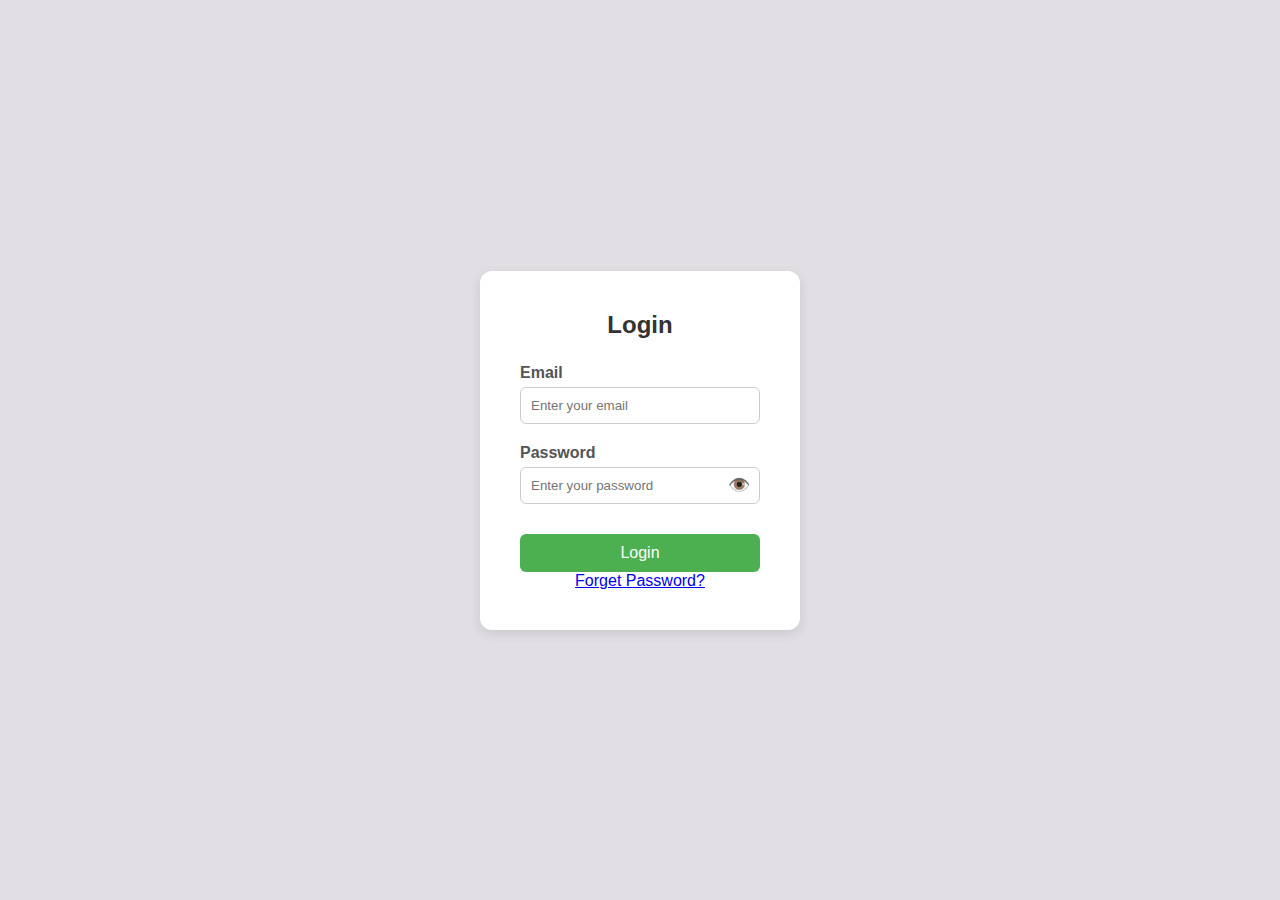
<file: index.html>
<!DOCTYPE html>
<html lang="en">
<head>
  <meta charset="UTF-8">
  <title>Login - Skin Cancer Detection</title>
  <link rel="stylesheet" href="login.css">
</head>
<body>
  <div class="container">
    <div class="login-box">
      <h2>Login</h2>
      <form id="loginForm">
        <div class="input-group">
          <label for="email">Email</label>
          <input type="email" id="email" placeholder="Enter your email" required>
        </div>

        <div class="input-group">
          <label for="password">Password</label>
          <div class="password-field">
            <input type="password" id="password" placeholder="Enter your password" required>
            <span class="toggle-password" onclick="togglePassword()">👁️</span>
          </div>
        </div>

        <button type="submit" class="login-button">Login</button>

        <div class="forget-password">
          <a href="forget.html">Forget Password?</a>
        </div>
      </form>
    </div>
  </div>

  <script>
    function togglePassword() {
      const password = document.getElementById('password');
      if (password.type === 'password') {
        password.type = 'text';
      } else {
        password.type = 'password';
      }
    }

    document.getElementById('loginForm').addEventListener('submit', function(event) {
      event.preventDefault();
      const email = document.getElementById('email').value.trim();
      const password = document.getElementById('password').value.trim();

      if (email === 'admin123@gmail.com' && password === '1234567') {
        window.location.href = 'dashboard.html';
      } else {
        alert('❌ Invalid Email or Password!');
      }
    });
  </script>
</body>
</html>
</file>
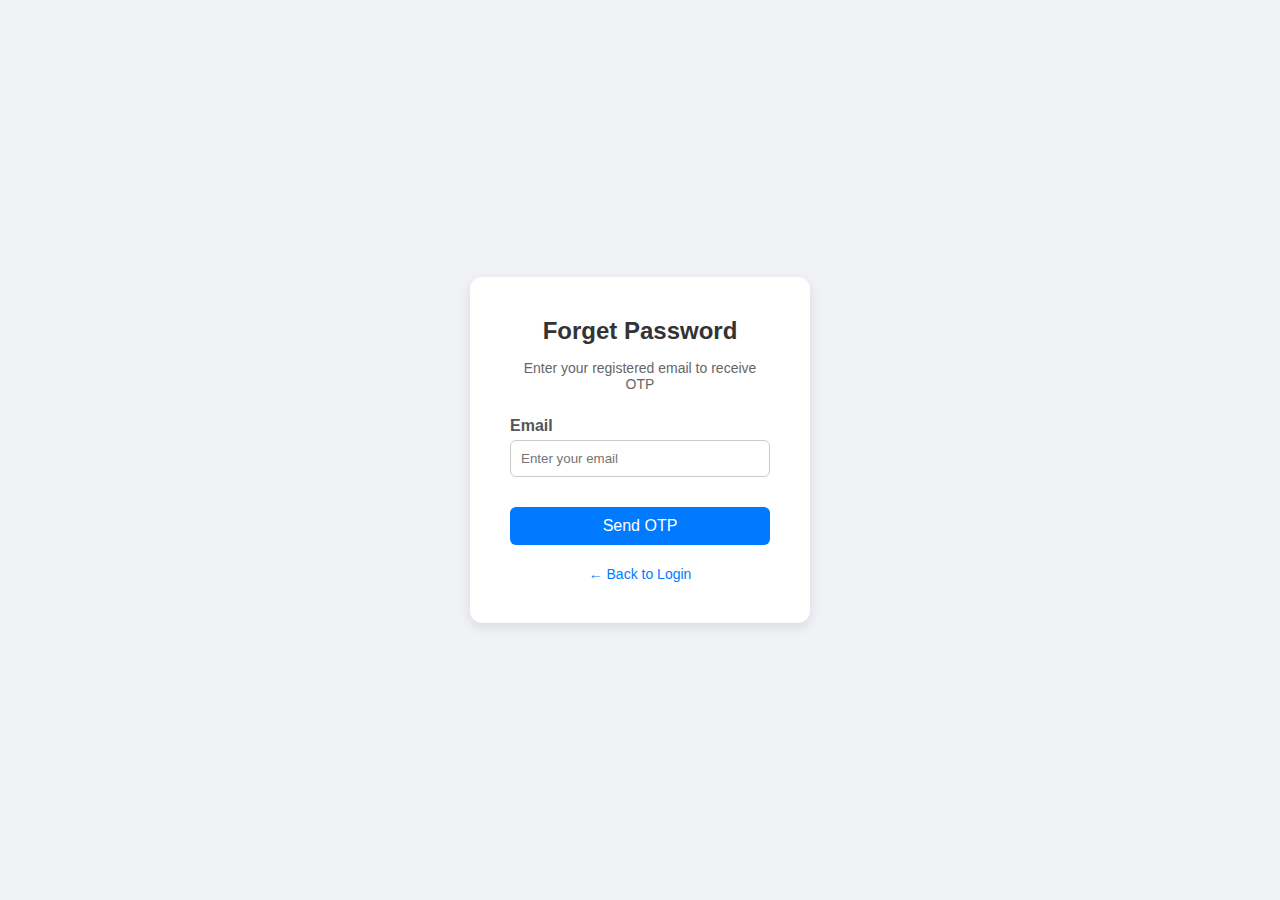
<file: forget.html>
<!DOCTYPE html>
<html lang="en">
<head>
  <meta charset="UTF-8">
  <title>Forget Password - Skin Cancer Detection</title>
  <link rel="stylesheet" href="forget.css">
</head>
<body>
  <div class="container">
    <div class="forget-box">
      <h2>Forget Password</h2>
      <p>Enter your registered email to receive OTP</p>
      <form id="forgotForm">
        <div class="input-group">
          <label for="email">Email</label>
          <input type="email" id="email" placeholder="Enter your email" required>
        </div>
        <button type="submit" class="submit-button">Send OTP</button>
      </form>
      <div class="back-login">
        <a href="index.html">← Back to Login</a>
      </div>
    </div>
  </div>

  <script>
    document.getElementById('forgetForm').addEventListener('submit', function(event) {
      event.preventDefault();
      const email = document.getElementById('email').value.trim();
      
      if (email === "") {
        alert('Please enter your registered email!');
      } else {
        alert('✅ OTP sent to your email: ' + email);
        // You can redirect or add next step here
      }
    });
  </script>
</body>
</html>
</file>
<file: login.css>
* {
    margin: 0;
    padding: 0;
    box-sizing: border-box;
    font-family: 'Arial', sans-serif;
  }
  
  body, html {
    height: 100%;
    background-color: #e2dfe4;
  }
  
  .container {
    height: 100%;
    display: flex;
    justify-content: center;
    align-items: center;
  }
  
  .login-box {
    background: white;
    padding: 40px;
    border-radius: 12px;
    box-shadow: 0px 4px 12px rgba(0,0,0,0.1);
    width: 320px;
    text-align: center;
  }
  
  .login-box h2 {
    margin-bottom: 25px;
    color: #333;
  }
  
  .input-group {
    margin-bottom: 20px;
    text-align: left;
  }
  
  .input-group label {
    display: block;
    margin-bottom: 5px;
    font-weight: bold;
    color: #555;
  }
  
  .input-group input {
    width: 100%;
    padding: 10px;
    border: 1px solid #ccc;
    border-radius: 6px;
  }
  
  .password-field {
    position: relative;
  }
  
  .toggle-password {
    position: absolute;
    right: 10px;
    top: 50%;
    transform: translateY(-50%);
    cursor: pointer;
    font-size: 18px;
  }
  
  .login-button {
    width: 100%;
    padding: 10px;
    background-color: #4CAF50;
    color: white;
    border: none;
    border-radius: 6px;
    font-size: 16px;
    cursor: pointer;
    margin-top: 10px;
  }
  
  .login-button:hover {
    background-color: #454ca0;
  }
  
  .forgot-password {
    margin-top: 15px;
  }
  
  .forgot-password a {
    display: block;
    margin-top: 15px;
    text-align: center;
    color: #007bff;
    text-decoration: none;
    font-size: 14px; 
  }
  
  .forgot-password a:hover {
    text-decoration: underline;
  }
</file>
<file: forget.css>
* {
    margin: 0;
    padding: 0;
    box-sizing: border-box;
    font-family: 'Arial', sans-serif;
  }
  
  body, html {
    height: 100%;
    background-color: #f0f2f5;
  }
  
  .container {
    height: 100%;
    display: flex;
    justify-content: center;
    align-items: center;
  }
  
  .forget-box {
    background: white;
    padding: 40px;
    border-radius: 12px;
    box-shadow: 0px 4px 12px rgba(0,0,0,0.1);
    width: 340px;
    text-align: center;
  }
  
  .forget-box h2 {
    margin-bottom: 15px;
    color: #333;
  }
  
  .forget-box p {
    margin-bottom: 25px;
    font-size: 14px;
    color: #666;
  }
  
  .input-group {
    margin-bottom: 20px;
    text-align: left;
  }
  
  .input-group label {
    display: block;
    margin-bottom: 5px;
    font-weight: bold;
    color: #555;
  }
  
  .input-group input {
    width: 100%;
    padding: 10px;
    border: 1px solid #ccc;
    border-radius: 6px;
  }
  
  .submit-button {
    width: 100%;
    padding: 10px;
    background-color: #007BFF;
    color: white;
    border: none;
    border-radius: 6px;
    font-size: 16px;
    cursor: pointer;
    margin-top: 10px;
  }
  
  .submit-button:hover {
    background-color: #0056b3;
  }
  
  .back-login {
    margin-top: 20px;
  }
  
  .back-login a {
    text-decoration: none;
    font-size: 14px;
    color: #007BFF;
  }
  
  .back-login a:hover {
    text-decoration: underline;
  }
</file>
